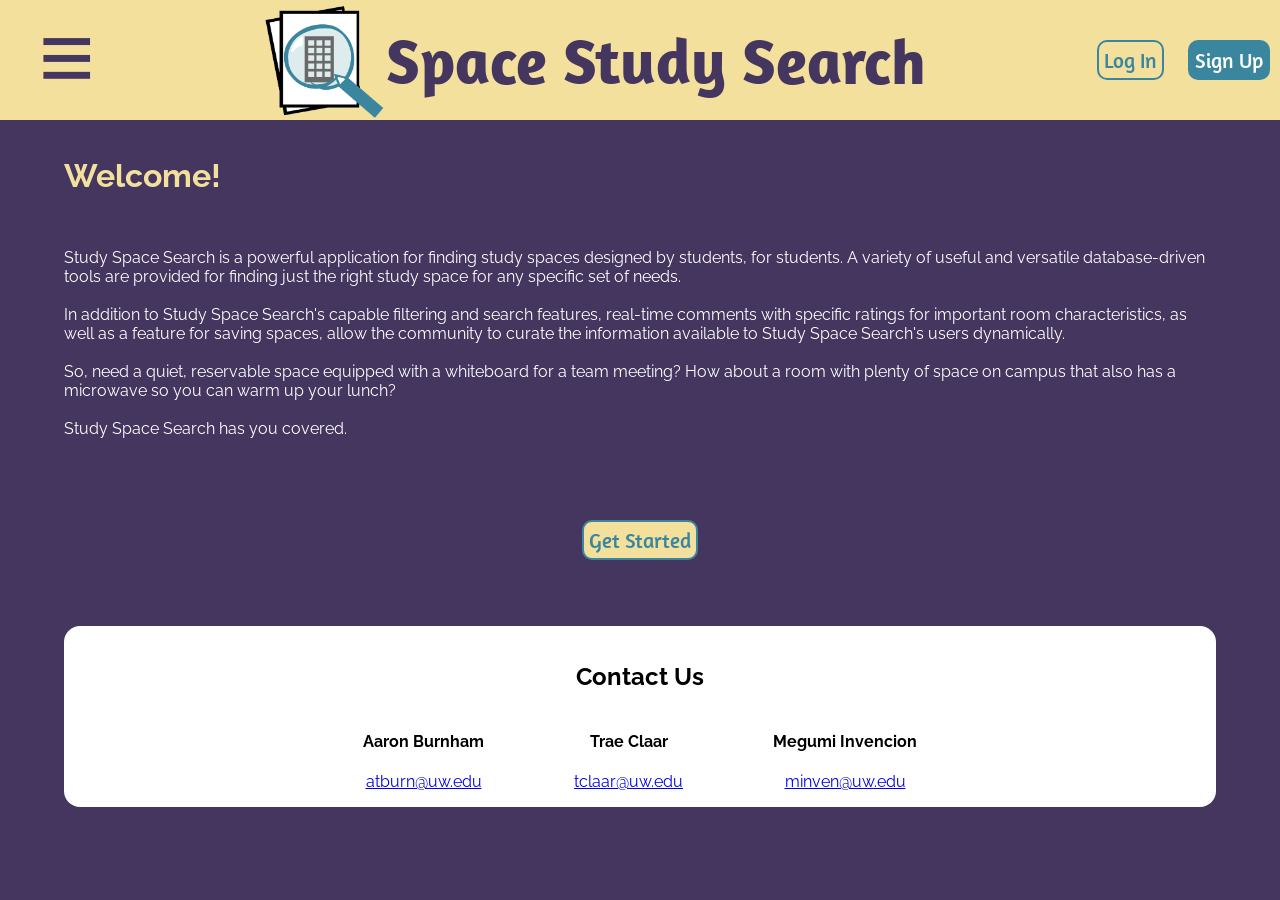
<file: src/index.html>
<!DOCTYPE html>
<html lang="en">
<head>
    <meta charset="UTF-8">
    <meta name="viewport" content="width=device-width, initial-scale=1.0">
    <title>Space Study Search</title>
    <link rel="stylesheet" href="style.css">
    <style>
        @import url('https://fonts.googleapis.com/css2?family=Amaranth:ital,wght@0,400;0,700;1,400;1,700&display=swap');
    </style>
    <style>
        @import url('https://fonts.googleapis.com/css2?family=Amaranth:ital,wght@0,400;0,700;1,400;1,700&family=Raleway:ital,wght@0,100..900;1,100..900&display=swap');
    </style>

    <script defer src="discoverScript.js" type="module"></script>

    <script src="https://ajax.googleapis.com/ajax/libs/jquery/2.1.1/jquery.min.js"></script>
    <script>
        $(function () {
            $("#header").load("header.html");
        });
    </script>

</head>
<body>
    <div id="header"></div>

    <main>
        <h1 class="title-secondary">
            Welcome!
        </h1>
        <p class="text-secondary">
            Study Space Search is a powerful application for finding study spaces designed by students, 
            for students. A variety of useful and versatile database-driven tools are provided for finding 
            just the right study space for any specific set of needs. 
            <br/><br/>
            In addition to Study Space Search's capable filtering and search features, real-time comments with 
            specific ratings for important room characteristics, as well as a feature for saving spaces, allow 
            the community to curate the information available to Study Space Search's users dynamically.
            <br/><br/>
            So, need a quiet, reservable space equipped with a whiteboard for a team meeting? How about a room 
            with plenty of space on campus that also has a microwave so you can warm up your lunch? 
            <br/><br/>
            Study Space Search has you covered.
        </p>
        <a href="./discover.php" style="width: 100 px; margin: 50px auto">
            <button class="loginB" >
                Get Started
            </button>
        </a>

        <div class="centered-section">
            <h2 style="text-align: center">Contact Us</h2>
            <div style='display: flex; justify-content: center;'>
                <div class="contact-card">
                    <h4>Aaron Burnham</h4>
                    <a href="atburn@uw.edu">atburn@uw.edu</a>
                </div>
                <div class="contact-card">
                    <h4>Trae Claar</h4>
                    <a href="tclaar@uw.edu">tclaar@uw.edu</a>
                </div>
                <div class="contact-card">
                    <h4>Megumi Invencion</h4>
                    <a href="minven@uw.edu">minven@uw.edu</a>
                </div>

            </div>

            
            <!--
            <table style="width: 100%">
                <tr>
                    <td class="contact-card">
                        <h4>Aaron Burnham</h4>
                        <a href="atburn@uw.edu">atburn@uw.edu</a>
                    </td>
                    <td class="contact-card">
                        <h4>Trae Claar</h4>
                        <a href="tclaar@uw.edu">tclaar@uw.edu</a>
                    </td>
                    <td class="contact-card">
                        <h4>Megumi Invencion</h4>
                        <a href="minven@uw.edu">minven@uw.edu</a>
                    </td>
                </tr>
            </table>
            -->

        </div>
	</main>

</body>
</html>
</file>
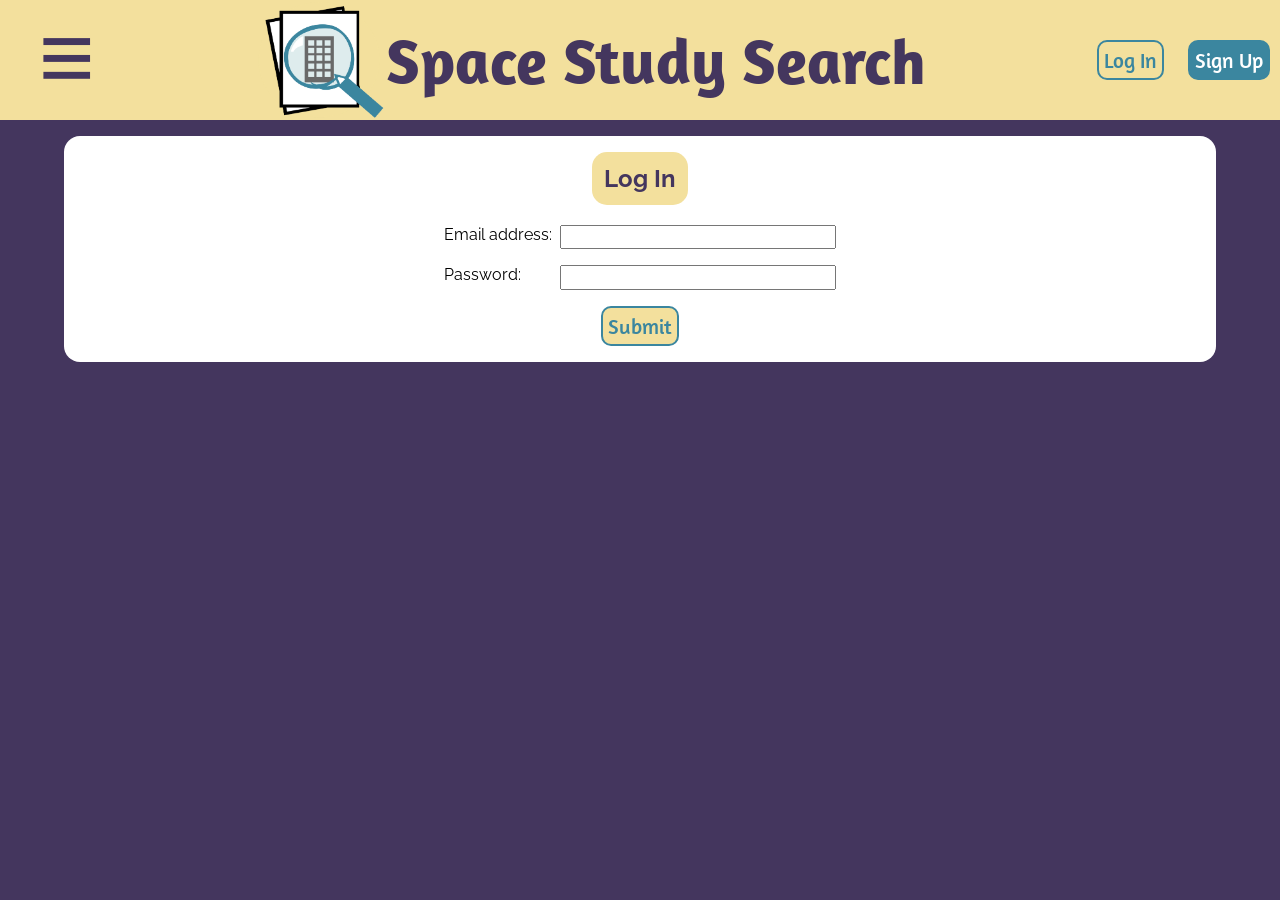
<file: src/login.html>
<!DOCTYPE html>
<html lang="en">
<head>
    <meta charset="UTF-8">
    <meta name="viewport" content="width=device-width, initial-scale=1.0">
    <title>Space Study Search - Login</title>
    <link rel="stylesheet" href="style.css">
	<style>
		@import url('https://fonts.googleapis.com/css2?family=Amaranth:ital,wght@0,400;0,700;1,400;1,700&display=swap');
	</style>
	<style>
		@import url('https://fonts.googleapis.com/css2?family=Amaranth:ital,wght@0,400;0,700;1,400;1,700&family=Raleway:ital,wght@0,100..900;1,100..900&display=swap');
	</style>

    <script defer src="loginScript.js" type="module"></script>
    <script src="https://ajax.googleapis.com/ajax/libs/jquery/2.1.1/jquery.min.js"></script>
    <script>
        $(function () {
            $("#header").load("header.html");
        });
    </script>

</head>
<body>
    <div id="header"></div>

	<main>
		<div class="centered-section">
			<div class="div-form">
				<h2 style="color: var(--darkpurple); background-color: var(--gold); padding: 0.5em; margin-top:0;  border-radius: 15px;">Log In</h2>
				<form>
					<div style="display: grid; grid-template-columns: auto auto; row-gap: 1em; column-gap: 0.5em; margin-bottom: 1em;">
						<label for="emailField">Email address:</label>
						<input type="email" id="emailField" name="emailField" required>
						
						<label for="passwordField">Password:</label>
						<input type="password" id="passwordField" name="passwordField" required>
					</div>
				

				<button class="loginB" id="loginButton" type="button">Submit</button>
				</form>
			</div>
		</div>
	</main>
</body>
</html>
</file>
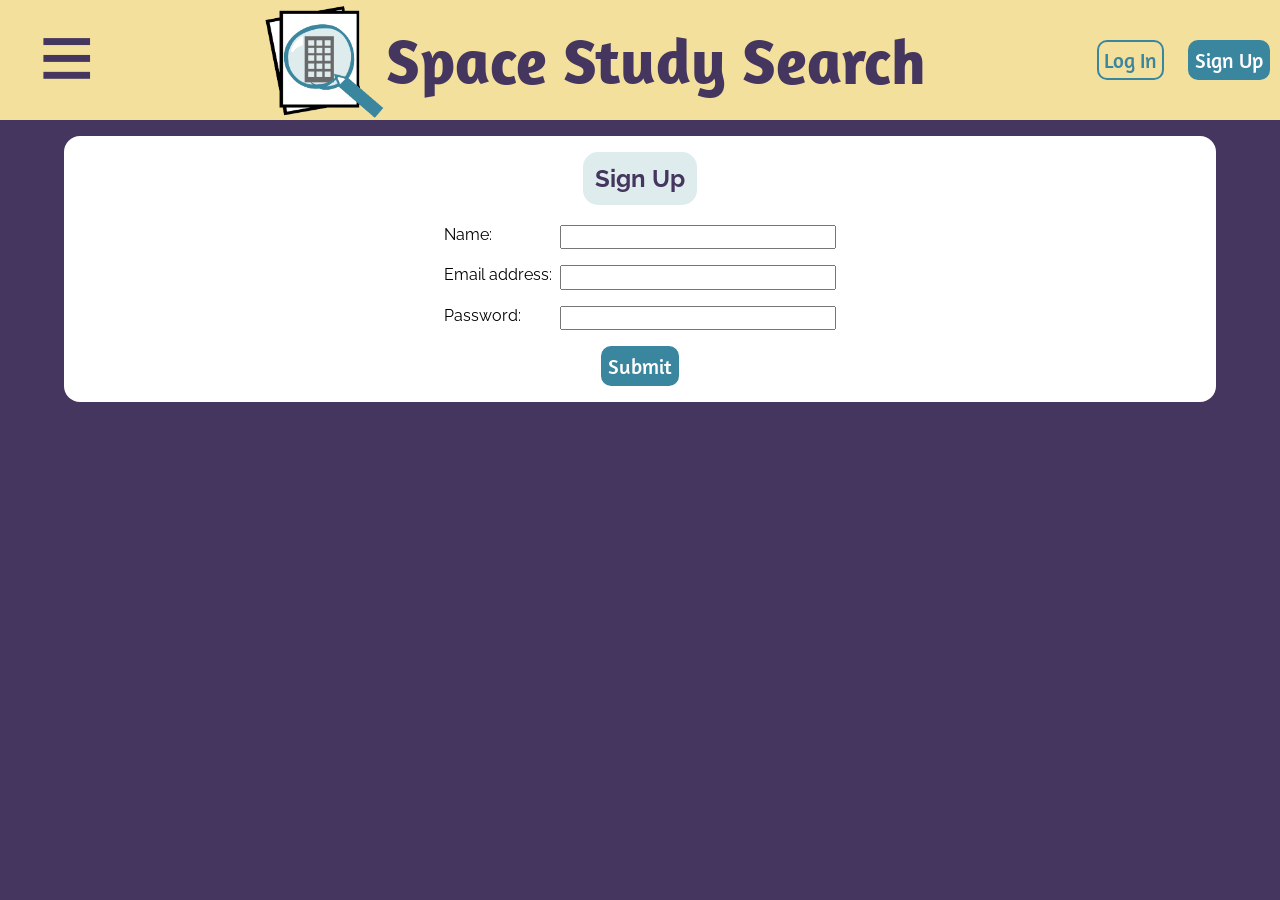
<file: src/signup.html>
<!DOCTYPE html>
<html lang="en">
<head>
    <meta charset="UTF-8">
    <meta name="viewport" content="width=device-width, initial-scale=1.0">
    <title>Space Study Search - Sign Up</title>
    <link rel="stylesheet" href="style.css">
	<style>
		@import url('https://fonts.googleapis.com/css2?family=Amaranth:ital,wght@0,400;0,700;1,400;1,700&display=swap');
	</style>
	<style>
		@import url('https://fonts.googleapis.com/css2?family=Amaranth:ital,wght@0,400;0,700;1,400;1,700&family=Raleway:ital,wght@0,100..900;1,100..900&display=swap');
	</style>

    <script defer src="signUpScript.js" type="module"></script>    

    <script src="https://ajax.googleapis.com/ajax/libs/jquery/2.1.1/jquery.min.js"></script>
    <script>
        $(function () {
            $("#header").load("header.html");
        });
    </script>
    

</head>
<body>
    <div id="header"></div>

	<main>
		<div class="centered-section">
			<div class="div-form">
				<h2 style="color: var(--darkpurple); background-color: var(--lightblue); padding: 0.5em; margin-top:0;  border-radius: 15px;">Sign Up</h2>
				<form>
					<div style="display: grid; grid-template-columns: auto auto; row-gap: 1em; column-gap: 0.5em; margin-bottom: 1em;">
						<label for="nameField">Name:</label>
						<input type="text" id="nameField" name="nameField" required>
						
						<label for="emailField">Email address:</label>
						<input type="email" id="emailField" name="emailField" required>
						
						<label for="passwordField">Password:</label>
						<input type="password" id="passwordField" name="passwordField" required>
					</div>
				
				
				<button class="signupB" id="signUpButton" type="button">Submit</button>
				</form>
			</div>
		</div>
	</main>
</body>
</html>
</file>
<file: src/style.css>
:root {
	--gold: rgb(243, 224, 157);
    --sand: rgb(255, 248, 222);
    --offwhite: rgb(255, 253, 244);
	--darkpurple: rgb(68, 54, 94);
	--lightpurple: rgb(189, 181, 205);
	--blue: rgb(59, 134, 159);
	--lightblue: rgb(222, 236, 237);
}

.amaranth-bold {
  font-family: "Amaranth", sans-serif;
  font-weight: 700;
  font-style: normal;
}

.raleway-<uniquifier> {
  font-family: "Raleway", sans-serif;
  font-optical-sizing: auto;
  font-weight: <weight>;
  font-style: normal;
}

body {
	margin: 0 auto;
	padding: 0;
    padding-bottom: 1em;
	background-color: var(--darkpurple);
	font-family: "Raleway", sans-serif;
}

#hamburger-icon {
	margin-left: 0.4em;
	font-size: 6em;
	color: var(--darkpurple);
}

#hamburger-icon:hover{
	cursor: pointer;
}

.sidenav {
	height: 100%;
	width: 0;
	position: fixed;
	z-index: 1;
	top: 0;
	left: 0;
	background-color: var(--gold);
	overflow-x: hidden;
	padding-top: 60px; 
	transition: 0.3s;
	font-family: "Amaranth", sans-serif;
}

.sidenav a {
  padding: 8px 8px 8px 32px;
  text-decoration: none;
  font-size: 25px;
  color: var(--darkpurple);
  display: block;
  transition: 0.3s;
}

.sidenav a:hover {
  color: var(--lightpurple);
}

.sidenav .closebtn {
  position: absolute;
  top: 0;
  right: 25px;
  font-size: 4em;
  margin-left: 50px;
}

header {
	background-color:var(--gold);
	display: flex;
	justify-content: space-between;
}

header #hamburger {
	margin: 25px 50px 25px 50px;
}

header #logoTitle {
	display: flex;
	justify-content: space-between;
	align-items: center;
}

header #logoTitle h1 {
	font-family: "Amaranth", sans-serif;
	font-size: 4em;
	color: var(--darkpurple);
	margin: 0 0 0 0;
}

header #logButtons {
	display: flex;
    justify-content: space-between;
    align-items: center;
	border-radius: 5px;
}

.loginB, .signUpB > a:-webkit-any-link {
    text-decoration: none;
}

.loginB {
	margin: 0px 10px 0px 10px;
	padding: 5px;
	background-color: var(--gold);
	color: var(--blue);
	border: 2px solid var(--blue);
	border-radius: 10px;
	font-size: 1.3em;
	font-family: "Amaranth", sans-serif;
	transition: 0.1s;
}

.loginB:active {
    background-color: white;
}


.signupB {
	margin: 0px 10px 0px 10px;
	padding: 5px;
	background-color: var(--blue);
	border: 2px solid var(--blue);
	color: white;
	border-radius: 10px;
	font-size: 1.3em;
	font-family: "Amaranth", sans-serif;
    transition: 0.1s;
}

.signupB:active {
    background-color: var(--lightblue);
    color: var(--blue);
}

.loginB:hover, .signupB:hover{
    transform: scale(1.2);
    cursor: pointer;
}

main {
	margin: auto;
	padding-top: 1em;
	width: 90%;
	display: flex;
	flex-direction: column;
	gap: 1em;
}

.centered-section{
	background-color: white;
	border-radius: 1em;
	padding: 1em;
}

.div-form{
	border-radius: 1em;
	display: flex;
	flex-direction: column;
	align-items: center;
}

form {
	display: flex;
	flex-direction: column;
	align-items: center;
}

input{
	padding: 0.2em;
	width: 20em;
}

#filter-search-b {
    margin: 0px 10px 0px 10px;
    padding: 5px;
    background-color: white;
    color: var(--darkpurple);
    border: 2px solid var(--darkpurple);
    border-radius: 10px;
    font-size: 1.3em;
    font-family: "Amaranth", sans-serif;
    transition: 0.1s;
}

#filter-search-b:hover {
    transform: scale(1.2);
    cursor: pointer;
}

#filter-search-b:active {
    background-color: var(--darkpurple);
    color: white;
}

space-table {

}

.title-secondary {
    color: var(--gold);
}

.text-secondary {
    color: white;
}

.contact-card {
    text-align: center;
    background-color: white;
    padding-left: 45px;
    padding-right: 45px;
}


th {
    background-color: var(--lightpurple);
}
tr:nth-child(even) {
    background-color: var(--offwhite);
}

tr:nth-child(odd) {
    background-color: var(--sand);
}



td {
    padding: 5px;
}
</file>
